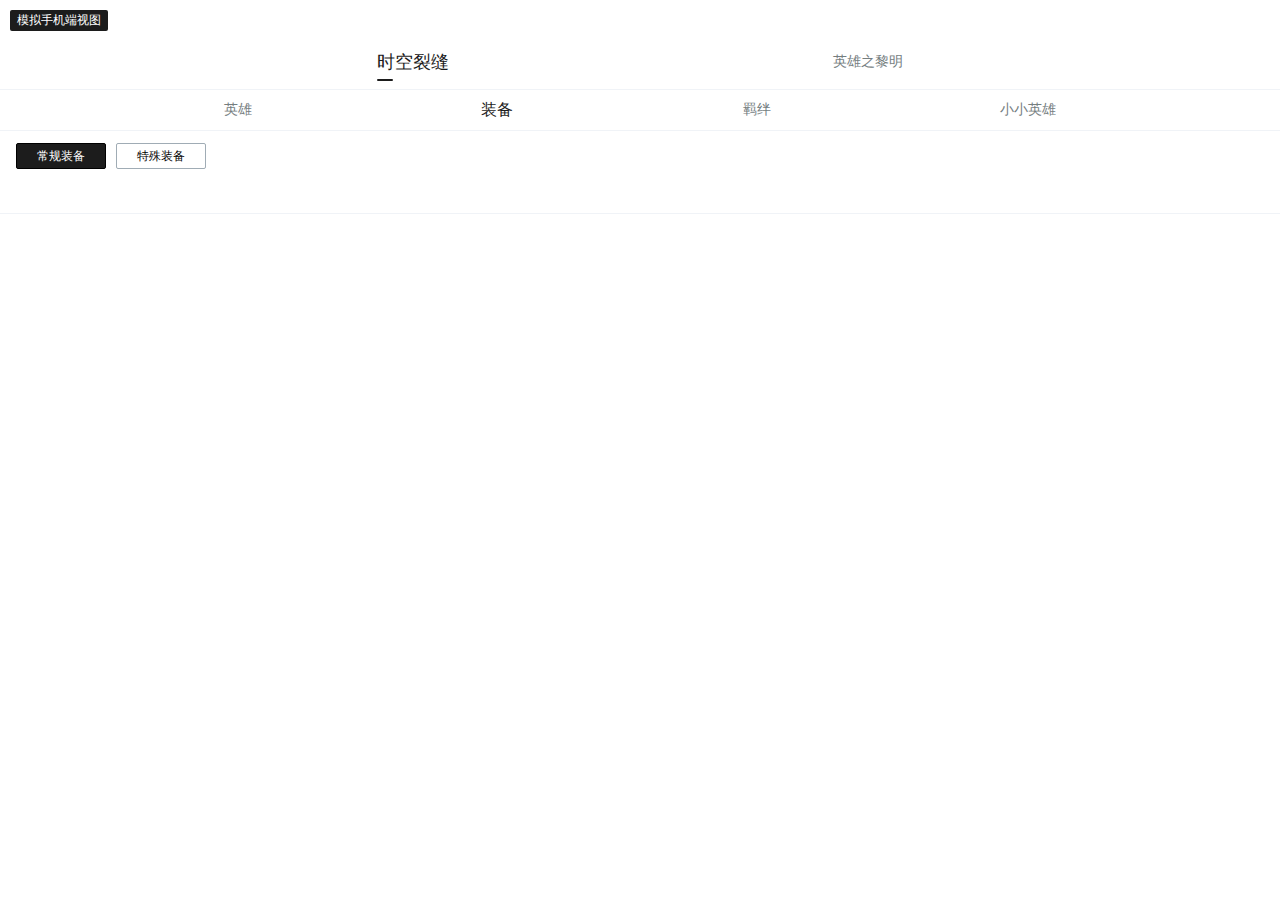
<file: IEG-test/index.html>
<!DOCTYPE html>
<html lang="en">
  <head>
    <meta charset="UTF-8" />
    <link rel="icon" type="image/svg+xml" href="./assets/favicon.17e50649.svg" />
    <meta name="viewport" content="width=device-width, initial-scale=1.0" />
    <title>装备信息</title>
    <script type="module" crossorigin src="./assets/index.5e300ab0.js"></script>
    <link rel="stylesheet" href="./assets/index.cc89e0fb.css">
  </head>
  <body>
    <div id="root"></div>
    
  </body>
</html>
</file>
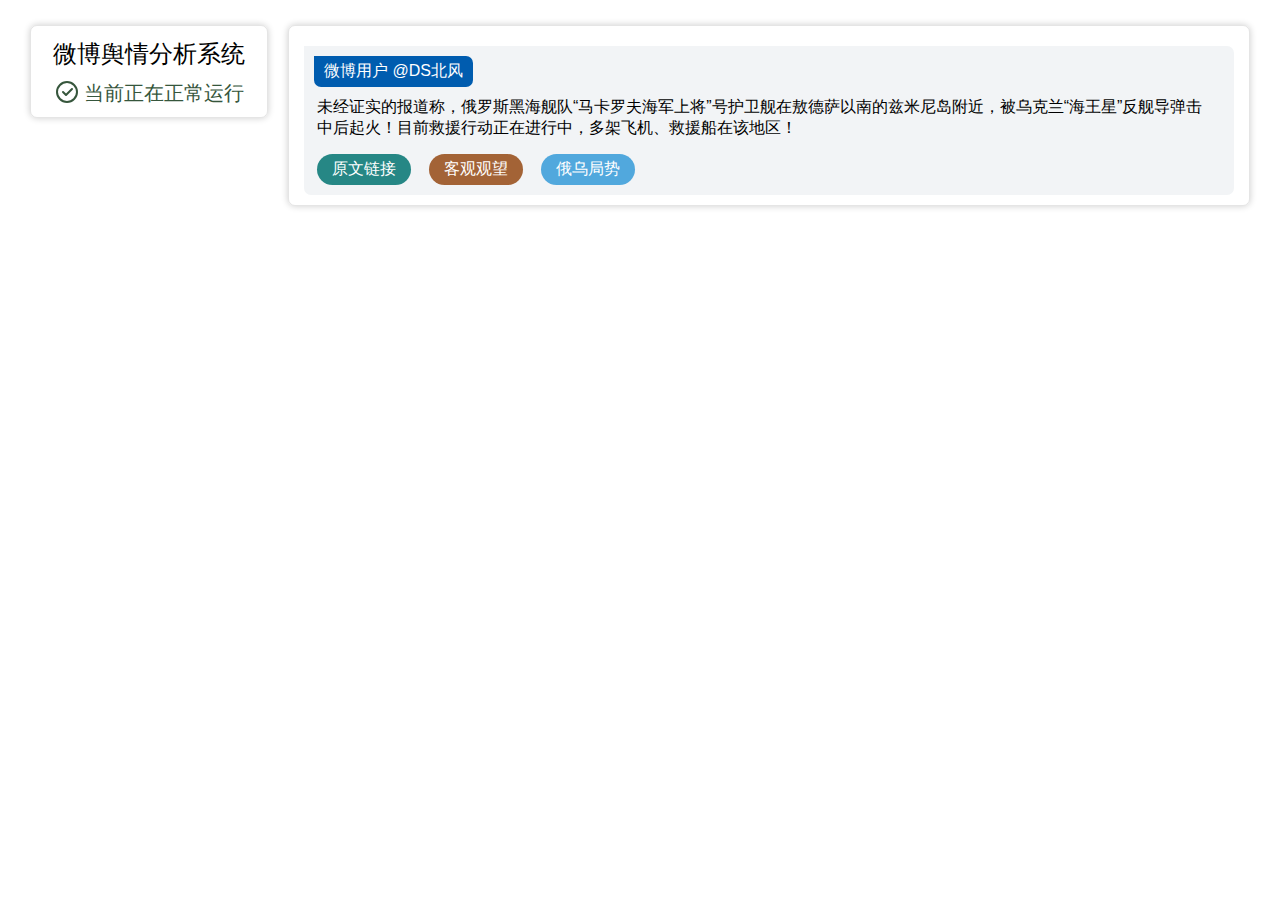
<file: WAF/index.html>
<!DOCTYPE html>
<html lang="en">
  <head>
    <meta charset="UTF-8" />
    <link rel="icon" type="image/svg+xml" href="./assets/favicon.17e50649.svg" />
    <meta name="viewport" content="width=device-width, initial-scale=1.0" />
    <title>Weibo-Analyse</title>
    <script type="module" crossorigin src="./assets/index.25dd0b28.js"></script>
    <link rel="stylesheet" href="./assets/index.619e3aae.css">
  </head>
  <body>
    <div id="root"></div>
    
  </body>
</html>
</file>
<file: IEG-test/assets/index.cc89e0fb.css>
.App{text-align:center;font-family:Carrois Gothic SC,sans-serif;font-weight:400}.App-logo{height:40vmin;pointer-events:none}@media (prefers-reduced-motion: no-preference){.App-logo{animation:App-logo-spin infinite 20s linear}}.App-header{background-color:#282c34;min-height:100vh;display:flex;flex-direction:column;align-items:center;justify-content:center;font-size:calc(10px + 2vmin);color:#fff}.App-link{color:#61dafb}@keyframes App-logo-spin{0%{transform:rotate(0)}to{transform:rotate(360deg)}}button{font-size:calc(10px + 2vmin)}.button_set_sim{font-size:12px;cursor:pointer;margin:10px;border-radius:2px;border:1px solid transparent;outline:none;color:#fff;background:#1C1C1C}::-webkit-scrollbar{display:none}._mainHeader_pavj2_1{height:48px;display:flex;justify-content:space-evenly;align-items:center;border-bottom:1px solid #F0F3F7}._buttonMain_1yikg_1{background:#ffffff;border:none;font-size:18px;color:#1c1c1c;cursor:pointer}._buttonMainOff_1yikg_9{font-size:14px;color:#757e7f}._underlineOn_1yikg_14{margin:5px 0 0;width:16px;height:2px;border-radius:46px;background:#1C1C1C}._underlineOff_1yikg_22{background:transparent}._subHeader_main_7658o_1{height:40px;width:100%;display:flex;justify-content:space-evenly;border-bottom:1px solid #F0F3F7}._buttonSub_1whwa_1{background:#ffffff;border:none;font-size:16px;color:#1c1c1c;cursor:pointer}._buttonSubOff_1whwa_9{font-size:14px;color:#757e7f}._chooseEquipButton_1dvj2_1{cursor:pointer;height:26px;width:90px;border-radius:2px;border:1px solid #A0ACB5;background:#FFFFFF;font-size:12px;margin:0 10px 0 0;transition:color .3s,background .3s,border .3s}._chooseEquipButtonOn_1dvj2_13{color:#fff;background:#1c1c1c;border:1px solid rgb(0,0,0)}._chooseEquipMain_1dvj2_19{padding:12px 16px}._chooseBoxMain_7wzu2_1{border-bottom:1px solid #F0F3F7}._equipList_7wzu2_5{overflow:auto}._equipElementMain_5m4kz_1{padding:14px 16px;display:flex;border-bottom:8px solid #F0F3F7}._equipElementMain_5m4kz_1:last-child{border-bottom:none}._equipPic_5m4kz_11{width:32px;height:32px;overflow:hidden;background-size:cover;flex-shrink:0}._equipDescMain_5m4kz_19{padding:0 0 0 10px}._equipName_5m4kz_23{color:#1c1c1c;font-size:14px;padding:6px 0 17px}._equipEffectTitle_5m4kz_29{font-size:12px;color:#1c1c1c}._desc_5m4kz_34{font-size:12px;color:#747475;padding:3px 0 0}._chooseBasicEquipMain_wb8sr_1{display:flex;align-items:center;margin:6px;padding:10px;overflow:scroll}._pic_wb8sr_9{cursor:pointer;width:30px;height:30px;overflow:hidden;margin:0 6px 0 0;outline:1px solid #83A2BE;background-size:30px 30px;transition:outline .3s;flex-shrink:0}._pic_wb8sr_9:last-child{margin:0}._pic_onSelect_wb8sr_25{outline:3px solid #57abf6}body{margin:0;font-family:-apple-system,BlinkMacSystemFont,Segoe UI,Roboto,Oxygen,Ubuntu,Cantarell,Fira Sans,Droid Sans,Helvetica Neue,sans-serif;-webkit-font-smoothing:antialiased;-moz-osx-font-smoothing:grayscale}code{font-family:source-code-pro,Menlo,Monaco,Consolas,Courier New,monospace}
</file>
<file: WAF/assets/index.619e3aae.css>
.App{text-align:center}.App-logo{height:40vmin;pointer-events:none}@media (prefers-reduced-motion: no-preference){.App-logo{animation:App-logo-spin infinite 20s linear}}.App-header{background-color:#282c34;min-height:100vh;display:flex;flex-direction:column;align-items:center;justify-content:center;font-size:calc(10px + 2vmin);color:#fff}.App-link{color:#61dafb}@keyframes App-logo-spin{0%{transform:rotate(0)}to{transform:rotate(360deg)}}button{font-size:calc(10px + 2vmin)}._main_126g9_1{display:flex;padding:20px;align-items:flex-start}._main_leftPanel_126g9_7{flex-shrink:0;padding:7px 12px 10px;margin:5px 10px 7px;border-radius:7px;box-shadow:0 0 7px #0003;border:1px solid rgba(0,0,0,.1)}._LP_Title_126g9_16{font-size:x-large;padding:5px 10px 10px}._LP_content_126g9_21{font-size:20px;display:flex;justify-content:center;line-height:24px;align-items:center;color:#36563c}._LP_content_text_126g9_30{padding:0 0 0 5px}._main_rightPanel_126g9_34{padding:10px 15px;margin:5px 10px;border-radius:7px;box-shadow:0 0 7px #0003;border:1px solid rgba(0,0,0,.1)}._post_element_126g9_42{align-items:flex-start;text-align:left;display:flex;flex-flow:column;padding:10px;background-color:#f2f4f6;margin:10px 0 0;border-radius:0 7px 7px;animation:_ss_126g9_1 1.5s}._post_author_126g9_54{background-color:#005caf;color:#fff;flex-grow:0;padding:5px 10px;border-radius:0 7px 7px}._post_content_126g9_62{padding:10px 10px 15px 3px}._post_desc_universal_126g9_66{border-radius:100px;color:#fff;display:inline-block;padding:5px 15px;margin:0 15px 0 3px}._post_url_126g9_74{background:#268785;transition:background-color .3s}._post_url_126g9_74:hover{background-color:#0f4c3a}a{color:#fff;text-decoration:none}@keyframes _ss_126g9_1{0%{opacity:0}to{opacity:1}}.i-icon{display:inline-block;color:inherit;font-style:normal;line-height:0;text-align:center;text-transform:none;vertical-align:-.125em;text-rendering:optimizeLegibility;-webkit-font-smoothing:antialiased;-moz-osx-font-smoothing:grayscale}.i-icon-spin svg{animation:i-icon-spin 1s infinite linear}.i-icon-rtl{transform:scaleX(-1)}@keyframes i-icon-spin{to{-webkit-transform:rotate(360deg);transform:rotate(360deg)}}@-webkit-keyframes i-icon-spin{to{-webkit-transform:rotate(360deg);transform:rotate(360deg)}}body{margin:0;font-family:-apple-system,BlinkMacSystemFont,Segoe UI,Roboto,Oxygen,Ubuntu,Cantarell,Fira Sans,Droid Sans,Helvetica Neue,sans-serif;-webkit-font-smoothing:antialiased;-moz-osx-font-smoothing:grayscale}code{font-family:source-code-pro,Menlo,Monaco,Consolas,Courier New,monospace}
</file>
